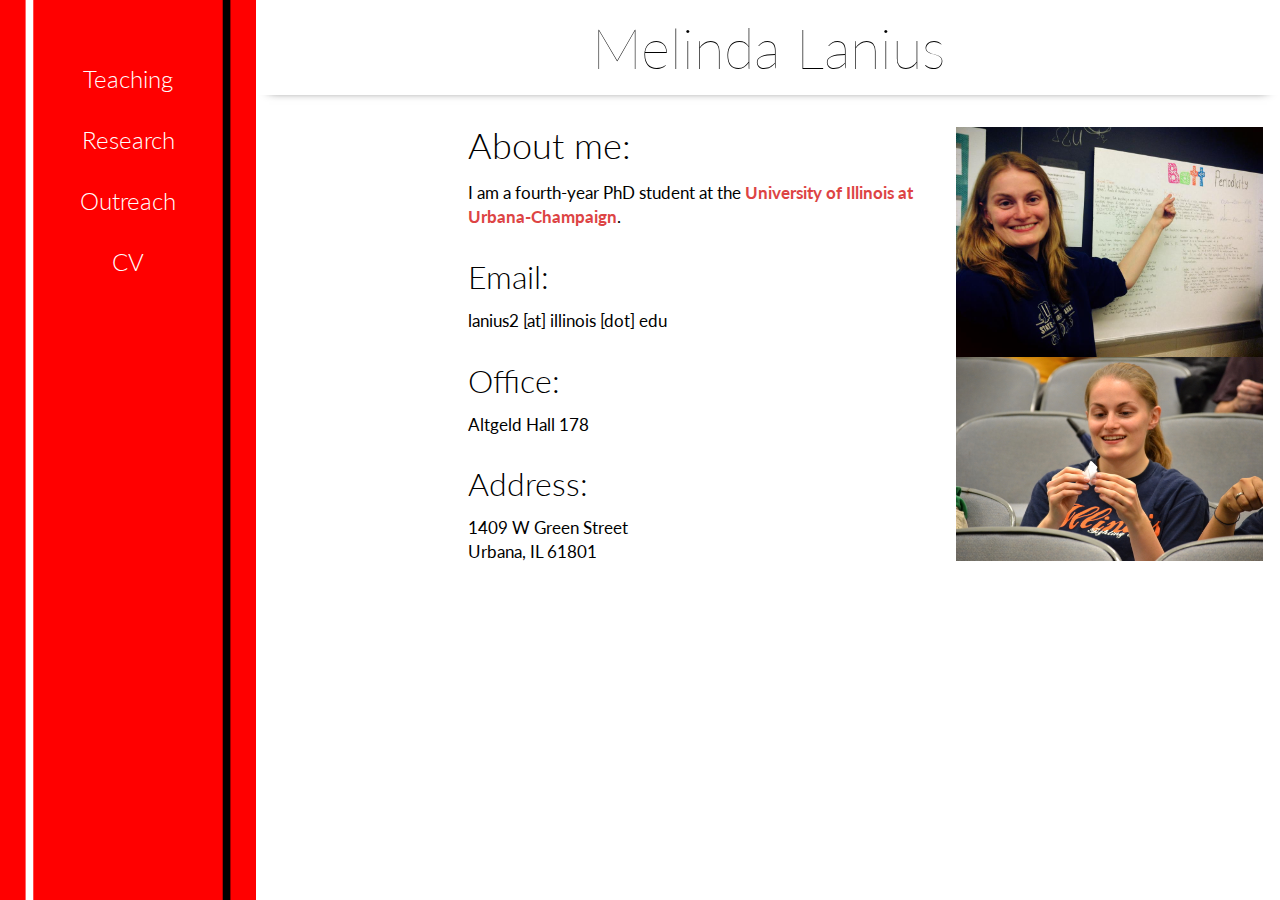
<file: Non-Responsive Site/index.html>
<!DOCTYPE html>
<html lang="en">
<head>
	<meta charset="utf-8"/>
	<meta name="viewport" content="width=device-width"/>
	<link id="stylesheet.css" type="text/css" href="melinda.css" rel="stylesheet">
	<link href='https://fonts.googleapis.com/css?family=Lato:400,400italic,700,300&subset=latin,latin-ext' rel='stylesheet' type='text/css'>
	<title>Melinda Lanius</title>
</head>
<body>
	<nav id="desktop-navigation">
		<ul class="navbar">
			<li><a href="teaching.html" class="nav-link">Teaching</a>
			<li><a href="research.html" class="nav-link">Research</a>
			<li><a href="outreach.html" class="nav-link">Outreach</a>
		         	<li><a href="CV.html" class="nav-link">CV</a>
		</ul>
		<svg xmlns="http://www.w3.org/2000/svg" id="zips">
			<rect id="leftzip" x="10%" y="0" height="100%" width="3%" />
			<rect id="rightzip" x="87%" y="0" height="100%" width="3%" />
		</svg>
	</nav>
	
	<main>
		<header id="header">
			<h1 id="title"><a rel="home" href="index.html">Melinda Lanius</a></h1>
		</header>
		<img class="photo" src="bott.jpg" alt=""> 
		<img class="photo" src="img2.jpg" alt="">

		<div class="column">
			<h2>About me:</h2> 
			<p>I am a fourth-year PhD student at the <a href="http://www.math.uiuc.edu/">University of Illinois 
at Urbana-Champaign</a>.</p>
			<h3>Email:</h3> 
			<p>lanius2 [at] illinois [dot] edu</p>
			<h3>Office:</h3> 
			<p>Altgeld Hall 178</p>
			<h3>Address:</h3>
			<p>1409 W Green Street<br>Urbana, IL 61801</p>
		</div>
	</main>
</body>
</html>
</file>
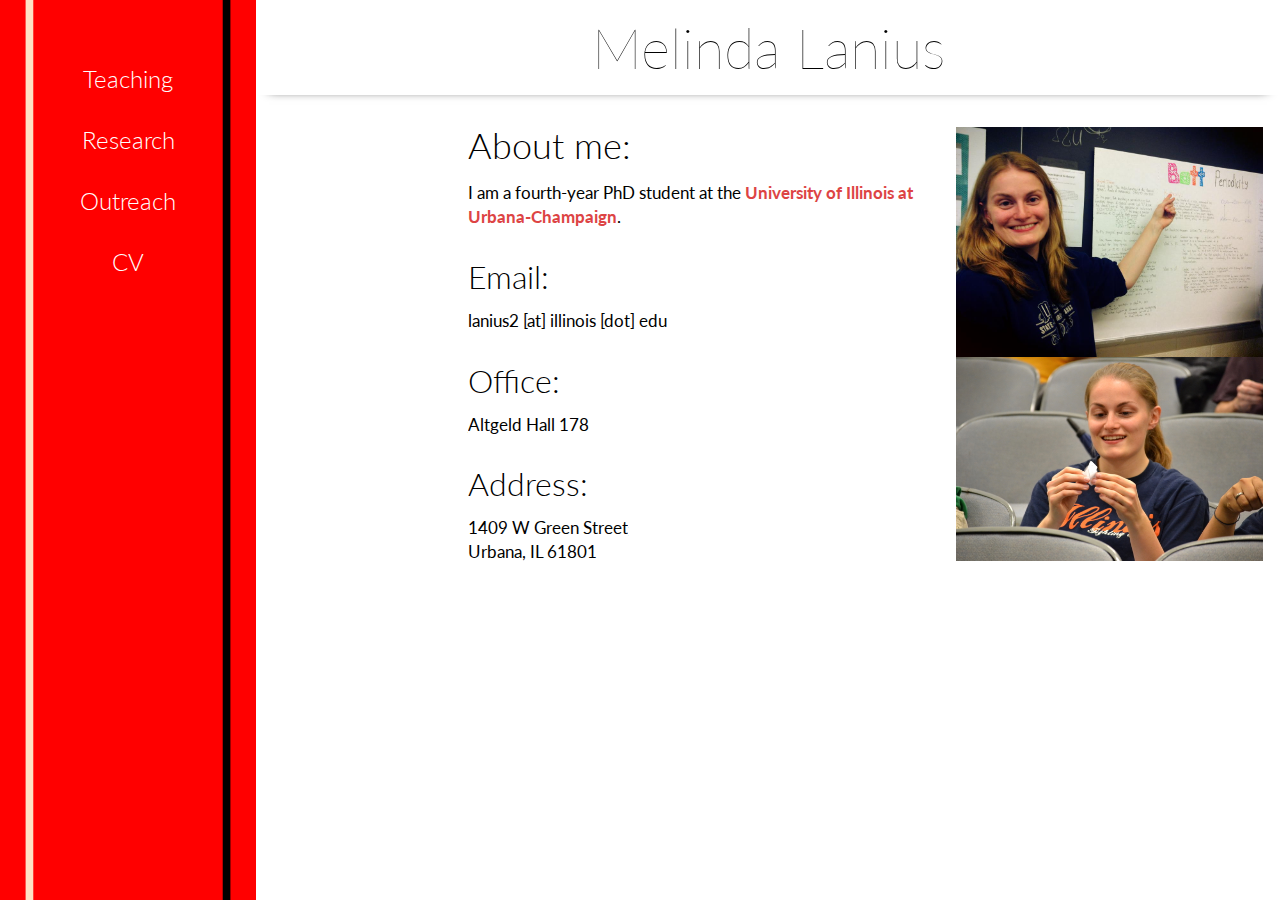
<file: Responsive Website/index.html>
<!DOCTYPE html>
<html lang="en">
<head>
	<meta charset="utf-8"/>
	<meta name="viewport" content="width=device-width, initial-scale=1"/>
	<link id="stylesheet.css" type="text/css" href="melinda.css" rel="stylesheet">
	<link href='https://fonts.googleapis.com/css?family=Lato:400,400italic,700,300&subset=latin,latin-ext' rel='stylesheet' type='text/css'>
	<title>Melinda Lanius</title>
</head>
<body>
	<nav id="desktop-navigation">
		<ul class="navbar">
			<li><a href="teaching.html" class="nav-link">Teaching</a>
			<li><a href="research.html" class="nav-link">Research</a>
			<li><a href="outreach.html" class="nav-link">Outreach</a>
		         	<li><a href="CV.html" class="nav-link">CV</a>
		</ul>
		<svg xmlns="http://www.w3.org/2000/svg" id="zips">
			<rect id="leftzip" x="10%" y="0" height="100%" width="3%" />
			<rect id="rightzip" x="87%" y="0" height="100%" width="3%" />
		</svg>
	</nav>
	
	<main>
		<header id="header">
			<h1 id="title"><a rel="home" href="index.html">Melinda Lanius</a></h1>
		</header>
		<nav id="mobile-navigation">
			<ul class="navbar">
				<li><a href="teaching.html" class="nav-link">Teaching</a>
				<li><a href="research.html" class="nav-link">Research</a>
				<li><a href="outreach.html" class="nav-link">Outreach</a>
		         		<li><a href="CV.html" class="nav-link">CV</a>
			</ul>
		</nav>

		<img class="photo" src="bott.jpg" alt=""> 
		<img class="photo" src="img2.jpg" alt="">

		<div class="column">
			<h2>About me:</h2> 
			<p>I am a fourth-year PhD student at the <a href="http://www.math.uiuc.edu/">University of Illinois 
at Urbana-Champaign</a>.</p>
			<h3>Email:</h3> 
			<p>lanius2 [at] illinois [dot] edu</p>
			<h3>Office:</h3> 
			<p>Altgeld Hall 178</p>
			<h3>Address:</h3>
			<p>1409 W Green Street<br>Urbana, IL 61801</p>
		</div>
	</main>
</body>
</html>
</file>
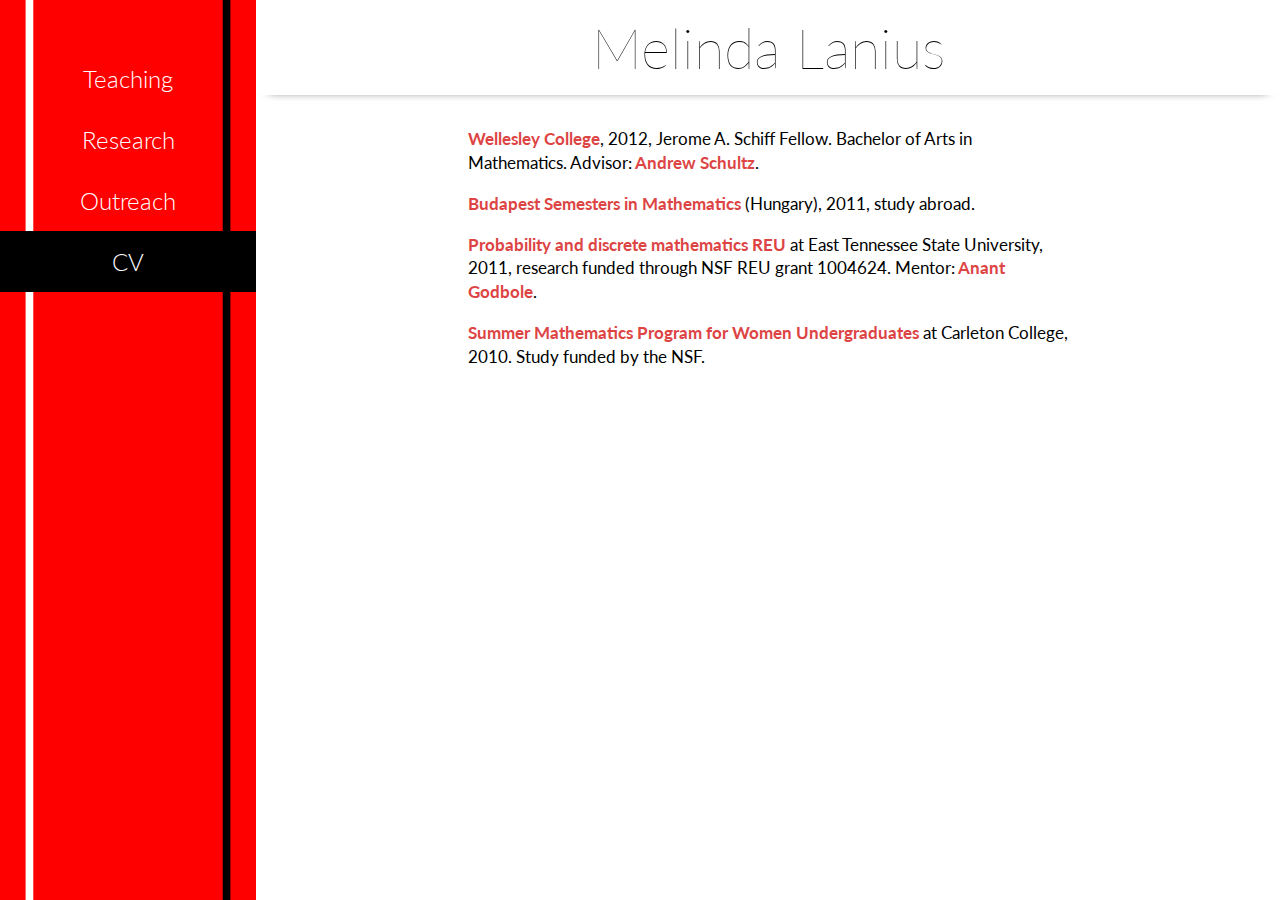
<file: Non-Responsive Site/CV.html>
<!DOCTYPE html>
<html lang="en">
<head>
	<meta charset="utf-8"/>
	<meta name="viewport" content="width=device-width"/>
	<link id="stylesheet.css" type="text/css" href="melinda.css" rel="stylesheet">
	<link href='https://fonts.googleapis.com/css?family=Lato:400,400italic,700,300&subset=latin,latin-ext' rel='stylesheet' type='text/css'>
	<title>Melinda Lanius</title>
</head>
<body>
	<nav id="desktop-navigation">
		<ul class="navbar">
			<li><a href="teaching.html" class="nav-link">Teaching</a>
			<li><a href="research.html" class="nav-link">Research</a>
			<li><a href="outreach.html" class="nav-link">Outreach</a>
		         	<li><a href="CV.html" class="current-page nav-link">CV</a>
		</ul>
		<svg xmlns="http://www.w3.org/2000/svg" id="zips">
			<rect id="leftzip" x="10%" y="0" height="100%" width="3%" />
			<rect id="rightzip" x="87%" y="0" height="100%" width="3%" />
		</svg>
	</nav>
	<main>
		<header id="header">
			<h1 id="title"><a rel="home" href="index.html">Melinda Lanius</a></h1>
		</header>
		<div class="column">
			<p><a href="http://www.wellesley.edu">Wellesley 
College</a>, 2012, Jerome A. Schiff Fellow. Bachelor of Arts in Mathematics. Advisor:<a href="http://palmer.wellesley.edu/~aschultz/"> Andrew Schultz</a>.
			</p>

			<p><a href="http://www.budapestsemesters.com">Budapest Semesters in Mathematics</a> (Hungary), 2011, study abroad.</p>

			<p><a href="http://www.etsu.edu/cas/math/activities/reu.aspx">Probability and discrete mathematics REU</a> at East Tennessee State University, 2011, research funded through NSF REU grant 1004624. Mentor:<a href="http://faculty.etsu.edu/godbolea/"> Anant Godbole</a>.
			</p>

			<p><a href="http://www.math.carleton.edu/smp/">Summer Mathematics Program for Women Undergraduates</a> at Carleton College, 2010. Study funded by the NSF.
			</p>
		</div>
	</main>
</body>
</html>
</file>
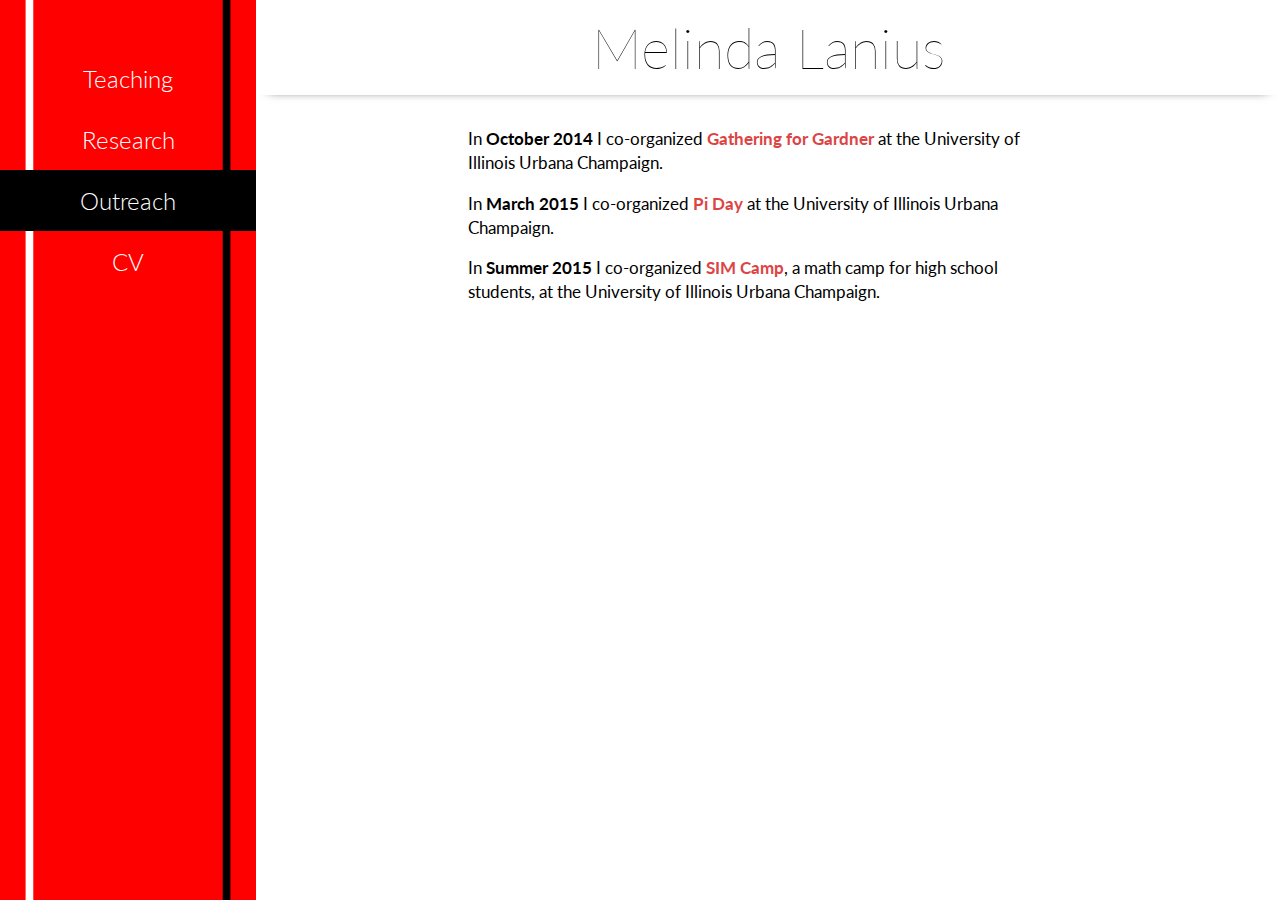
<file: Non-Responsive Site/outreach.html>
<!DOCTYPE html>
<html lang="en">
<head>
	<meta charset="utf-8"/>
	<meta name="viewport" content="width=device-width"/>
	<link id="stylesheet.css" type="text/css" href="melinda.css" rel="stylesheet">
	<link href='https://fonts.googleapis.com/css?family=Lato:400,400italic,700,300&subset=latin,latin-ext' rel='stylesheet' type='text/css'>
	<title>Melinda Lanius</title>
</head>
<body>
	<nav id="desktop-navigation">
		<ul class="navbar">
			<li><a href="teaching.html" class="nav-link">Teaching</a>
			<li><a href="research.html" class="nav-link">Research</a>
			<li><a href="outreach.html" class="current-page nav-link">Outreach</a>
		         	<li><a href="CV.html" class="nav-link">CV</a>
		</ul>
		<svg xmlns="http://www.w3.org/2000/svg" id="zips">
			<rect id="leftzip" x="10%" y="0" height="100%" width="3%" />
			<rect id="rightzip" x="87%" y="0" height="100%" width="3%" />
		</svg>
	</nav>
	
	<main>
		<header id="header">
			<h1 id="title"><a rel="home" href="index.html">Melinda Lanius</a></h1>
		</header>

		<div class="column">
			<p>In <b>October 2014</b> I co-organized<a href="http://www.math.uiuc.edu/~phierony/gardner100.html"> Gathering for Gardner</a> at the University of Illinois Urbana Champaign.</p> 
			<p> In <b>March 2015</b> I co-organized <a href="http://www.math.illinois.edu/pi-day/">Pi Day</a> at the University of Illinois Urbana Champaign.</p> 
			<p> In <b>Summer 2015</b> I co-organized <a href="http://math.illinois.edu/~emerrim2/SIM_Camp/index.html"> SIM Camp</a>, a math camp for high school students, at the University of Illinois Urbana Champaign. </p> 
		</div>
	</main>
</body>
</html>
</file>
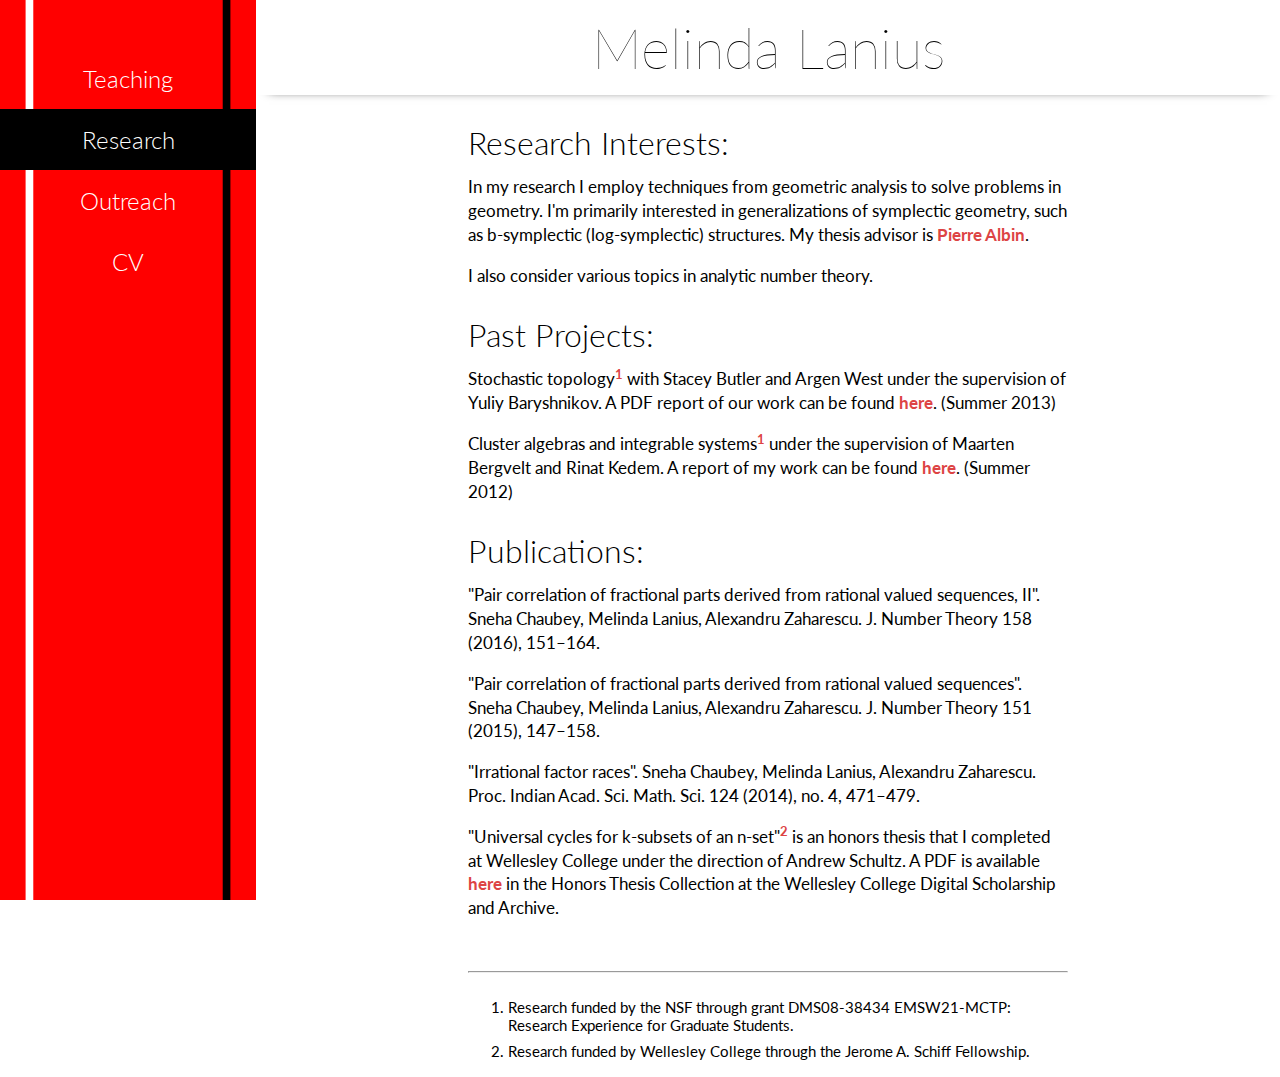
<file: Non-Responsive Site/research.html>
<!DOCTYPE html>
<html lang="en">
<head>
	<meta charset="utf-8"/>
	<meta name="viewport" content="width=device-width"/>
	<link id="stylesheet.css" type="text/css" href="melinda.css" rel="stylesheet">
	<link href='https://fonts.googleapis.com/css?family=Lato:400,400italic,700,300&subset=latin,latin-ext' rel='stylesheet' type='text/css'>
	<title>Melinda Lanius</title>
</head>
<body>
	<nav id="desktop-navigation">
		<ul class="navbar">
			<li><a href="teaching.html" class="nav-link">Teaching</a>
			<li><a href="research.html" class="current-page nav-link">Research</a>
			<li><a href="outreach.html" class="nav-link">Outreach</a>
		         	<li><a href="CV.html" class="nav-link">CV</a>
		</ul>
		<svg xmlns="http://www.w3.org/2000/svg" id="zips">
			<rect id="leftzip" x="10%" y="0" height="100%" width="3%" />
			<rect id="rightzip" x="87%" y="0" height="100%" width="3%" />
		</svg>
	</nav>
	
	<main>
		<header id="header">
			<h1 id="title"><a rel="home" href="index.html">Melinda Lanius</a></h1>
		</header>

		<div class="column">
			<h3>Research Interests:</h3> 
			<p>In my research I employ techniques from geometric analysis to solve problems in geometry. I'm primarily interested in generalizations of symplectic geometry, such as b-symplectic (log-symplectic) structures. My thesis advisor is <a href="http://www.math.illinois.edu/~palbin/">Pierre Albin</a>.</p>
			<p>I also consider various topics in analytic number theory.</p>  

			<h3>Past Projects:</h3> 
			<p>Stochastic topology<sup><a href="#fn1" id="ref1">1</a></sup> with Stacey Butler and Argen West under the supervision of Yuliy Baryshnikov. A PDF report of our work can be found <a href="http://www.math.illinois.edu/REGS/reports13/Butler-Lanius-West.pdf">here</a>. (Summer 2013)</p>

			<p>Cluster algebras and integrable systems<sup><a href="#fn1">1</a></sup>  under the supervision of Maarten Bergvelt and Rinat Kedem. A report of my work can be found <a href="http://www.math.illinois.edu/REGS/reports12/Lanius.pdf"> here</a>. (Summer 2012)</p>
  
			<h3>Publications:</h3>
			<p> "Pair correlation of fractional parts derived from rational valued sequences, II". Sneha Chaubey, Melinda Lanius, Alexandru Zaharescu. J. Number Theory 158 (2016), 151–164.</p> 
			<p>"Pair correlation of fractional parts derived from rational valued sequences". Sneha Chaubey, Melinda Lanius, Alexandru Zaharescu. J. Number Theory 151 (2015), 147–158.</p>
			<p>"Irrational factor races". Sneha Chaubey, Melinda Lanius, Alexandru Zaharescu.  Proc. Indian Acad. Sci. Math. Sci. 124 (2014), no. 4, 471–479.</p>
			<p>"Universal cycles for k-subsets of an n-set"<sup><a href="#fn2">2</a></sup> is an  honors thesis that I completed at Wellesley College under the direction of Andrew Schultz. A PDF is available <a href="http://repository.wellesley.edu/thesiscollection/14/">here</a> in the Honors Thesis Collection at the Wellesley College Digital Scholarship and Archive.</p>
			<hr>
			<ol class="footnotes">
				<li id="fn1">Research funded by the NSF through grant DMS08-38434 EMSW21-MCTP: Research Experience for Graduate Students.
				<li id="fn2">Research funded by Wellesley College through the Jerome A. Schiff Fellowship.
			</ol>
		</div>
	</main>
</body>
</html>
</file>
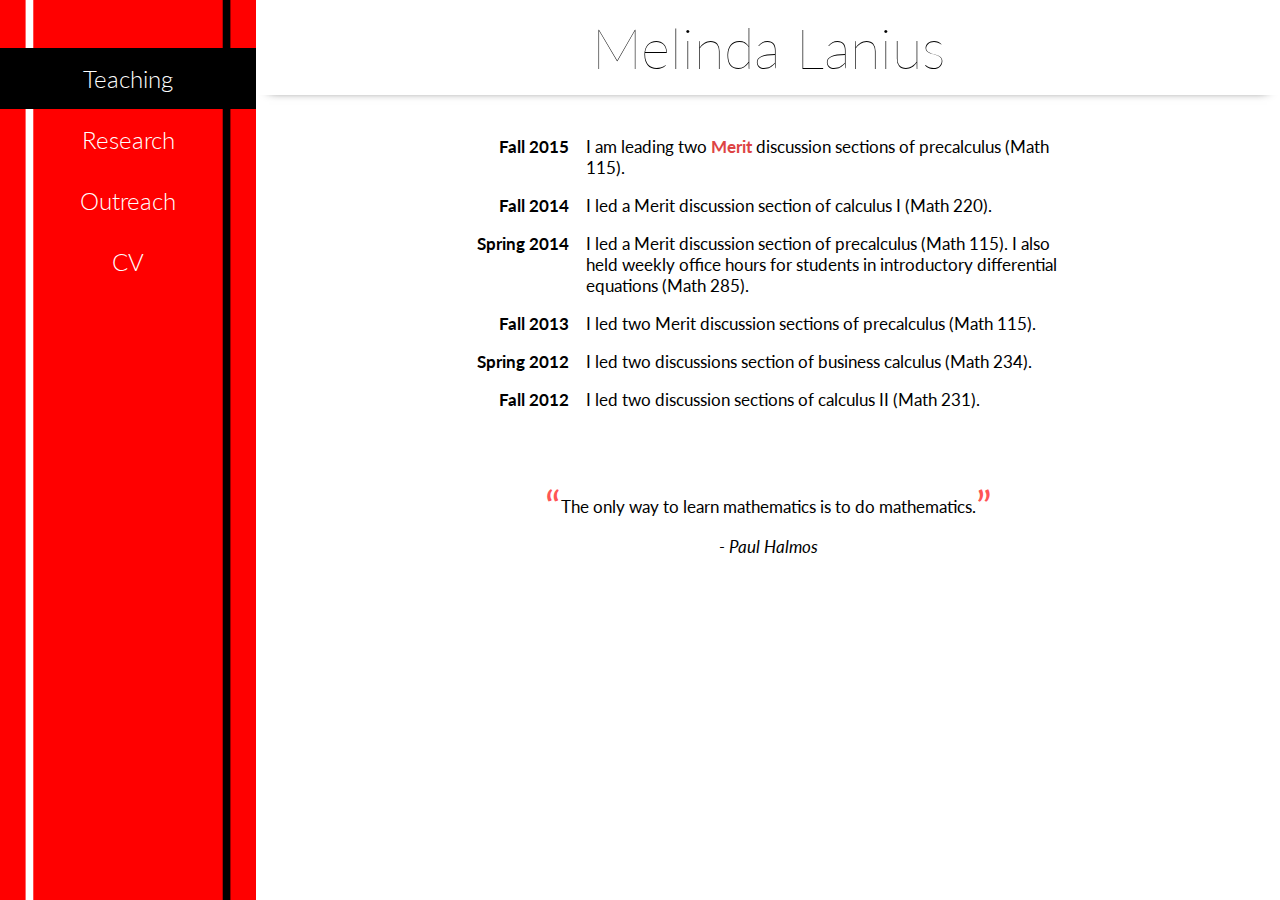
<file: Non-Responsive Site/teaching.html>
<!DOCTYPE html>
<html lang="en">
<head>
	<meta charset="utf-8"/>
	<meta name="viewport" content="width=device-width"/>
	<link id="stylesheet.css" type="text/css" href="melinda.css" rel="stylesheet">
	<link href='https://fonts.googleapis.com/css?family=Lato:400,400italic,700,300&subset=latin,latin-ext' rel='stylesheet' type='text/css'>
	<title>Melinda Lanius</title>
</head>
<body>
	<nav id="desktop-navigation">
		<ul class="navbar">
			<li><a href="teaching.html" class="current-page nav-link">Teaching</a>
			<li><a href="research.html" class="nav-link">Research</a>
			<li><a href="outreach.html" class="nav-link">Outreach</a>
		         	<li><a href="CV.html" class="nav-link">CV</a>
		</ul>
		<svg xmlns="http://www.w3.org/2000/svg" id="zips">
			<rect id="leftzip" x="10%" y="0" height="100%" width="3%" />
			<rect id="rightzip" x="87%" y="0" height="100%" width="3%" />
		</svg>
	</nav>
	<main>
		<header id="header">
			<h1 id="title"><a rel="home" href="index.html">Melinda Lanius</a></h1>
		</header>

		<div class="column">
			<table class="semesters">
				<tr>
				<td>Fall 2015
				<td>I am leading two<a href="http://merit.illinois.edu/index.html"> Merit</a> discussion sections of precalculus (Math 115).
				<tr>
				<td>Fall 2014
				<td>I led a Merit discussion section of calculus I (Math 220).

				<tr>
				<td>Spring 2014
				<td>I led a Merit discussion section of precalculus (Math 115). I also held weekly office hours for students in introductory differential equations (Math 285).

				<tr>
				<td>Fall 2013
				<td>I led two Merit discussion sections of precalculus (Math 115).

				<tr>
				<td>Spring 2012
				<td>I led two discussions section of  business calculus (Math 234).

				<tr>
				<td>Fall 2012
				<td>I led two discussion sections of calculus II (Math 231).
			</table>
				
			<blockquote>
				<p>The only way to learn mathematics is to do mathematics.</p>
				<cite>- Paul Halmos</cite>
			</blockquote>
		</div>
	</main>
</body>
</html>
</file>
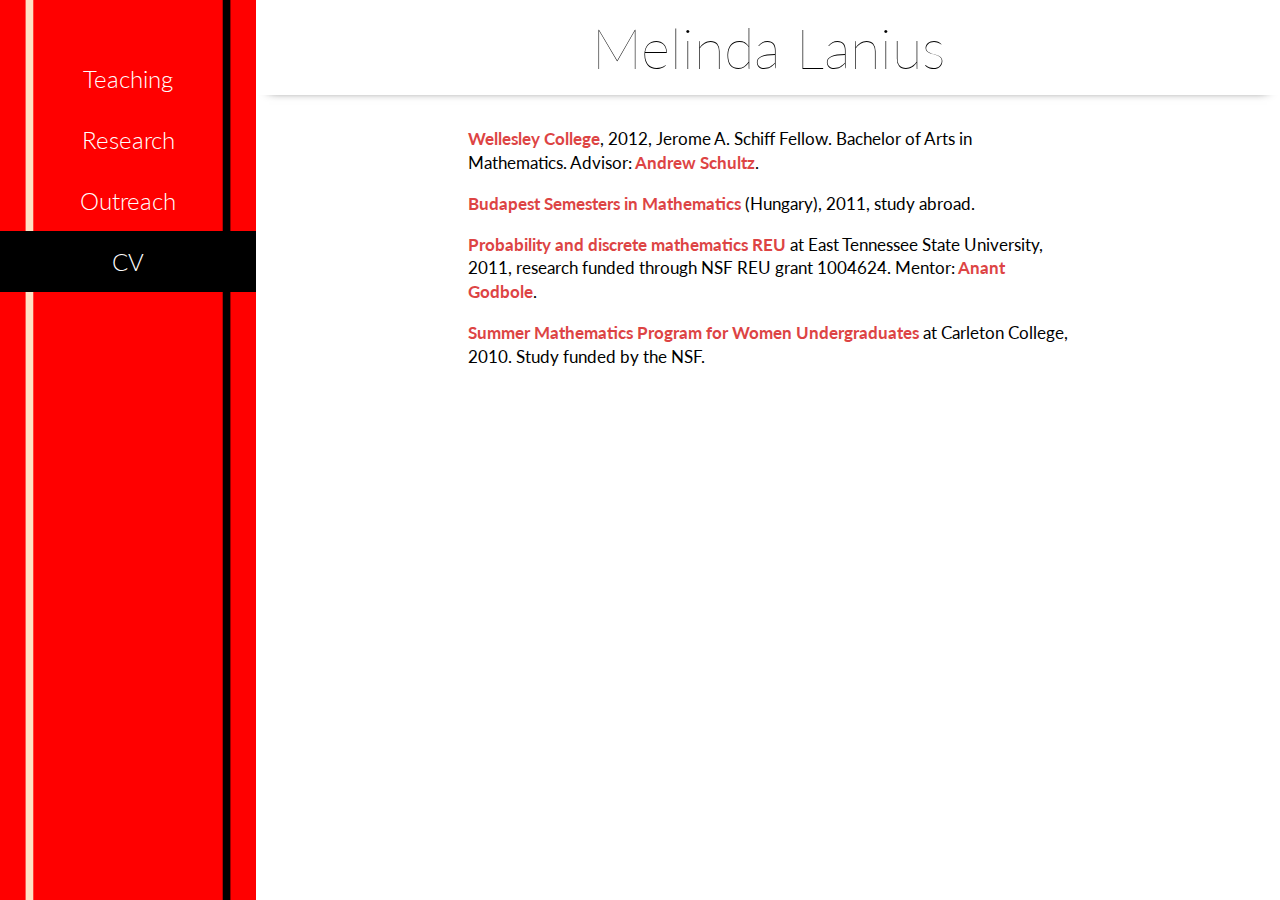
<file: Responsive Website/CV.html>
<!DOCTYPE html>
<html lang="en">
<head>
	<meta charset="utf-8"/>
	<meta name="viewport" content="width=device-width, initial-scale=1"/>
	<link id="stylesheet.css" type="text/css" href="melinda.css" rel="stylesheet">
	<link href='https://fonts.googleapis.com/css?family=Lato:400,400italic,700,300&subset=latin,latin-ext' rel='stylesheet' type='text/css'>
	<title>Melinda Lanius</title>
</head>
<body>
	<nav id="desktop-navigation">
		<ul class="navbar">
			<li><a href="teaching.html" class="nav-link">Teaching</a>
			<li><a href="research.html" class="nav-link">Research</a>
			<li><a href="outreach.html" class="nav-link">Outreach</a>
		         	<li><a href="CV.html" class="current-page nav-link">CV</a>
		</ul>
		<svg xmlns="http://www.w3.org/2000/svg" id="zips">
			<rect id="leftzip" x="10%" y="0" height="100%" width="3%" />
			<rect id="rightzip" x="87%" y="0" height="100%" width="3%" />
		</svg>
	</nav>

	<main>
		<header id="header">
			<h1 id="title"><a rel="home" href="index.html">Melinda Lanius</a></h1>
		</header>
		<nav id="mobile-navigation">
			<ul class="navbar">
				<li><a href="teaching.html" class="nav-link">Teaching</a>
				<li><a href="research.html" class="nav-link">Research</a>
				<li><a href="outreach.html" class="nav-link">Outreach</a>
		         		<li><a href="CV.html" class="current-page nav-link">CV</a>
			</ul>
		</nav>

		<div class="column">
			<p><a href="http://www.wellesley.edu">Wellesley 
College</a>, 2012, Jerome A. Schiff Fellow. Bachelor of Arts in Mathematics. Advisor:<a href="http://palmer.wellesley.edu/~aschultz/"> Andrew Schultz</a>.
			</p>

			<p><a href="http://www.budapestsemesters.com">Budapest Semesters in Mathematics</a> (Hungary), 2011, study abroad.</p>

			<p><a href="http://www.etsu.edu/cas/math/activities/reu.aspx">Probability and discrete mathematics REU</a> at East Tennessee State University, 2011, research funded through NSF REU grant 1004624. Mentor:<a href="http://faculty.etsu.edu/godbolea/"> Anant Godbole</a>.
			</p>

			<p><a href="http://www.math.carleton.edu/smp/">Summer Mathematics Program for Women Undergraduates</a> at Carleton College, 2010. Study funded by the NSF.
			</p>
		</div>
	</main>
</body>
</html>
</file>
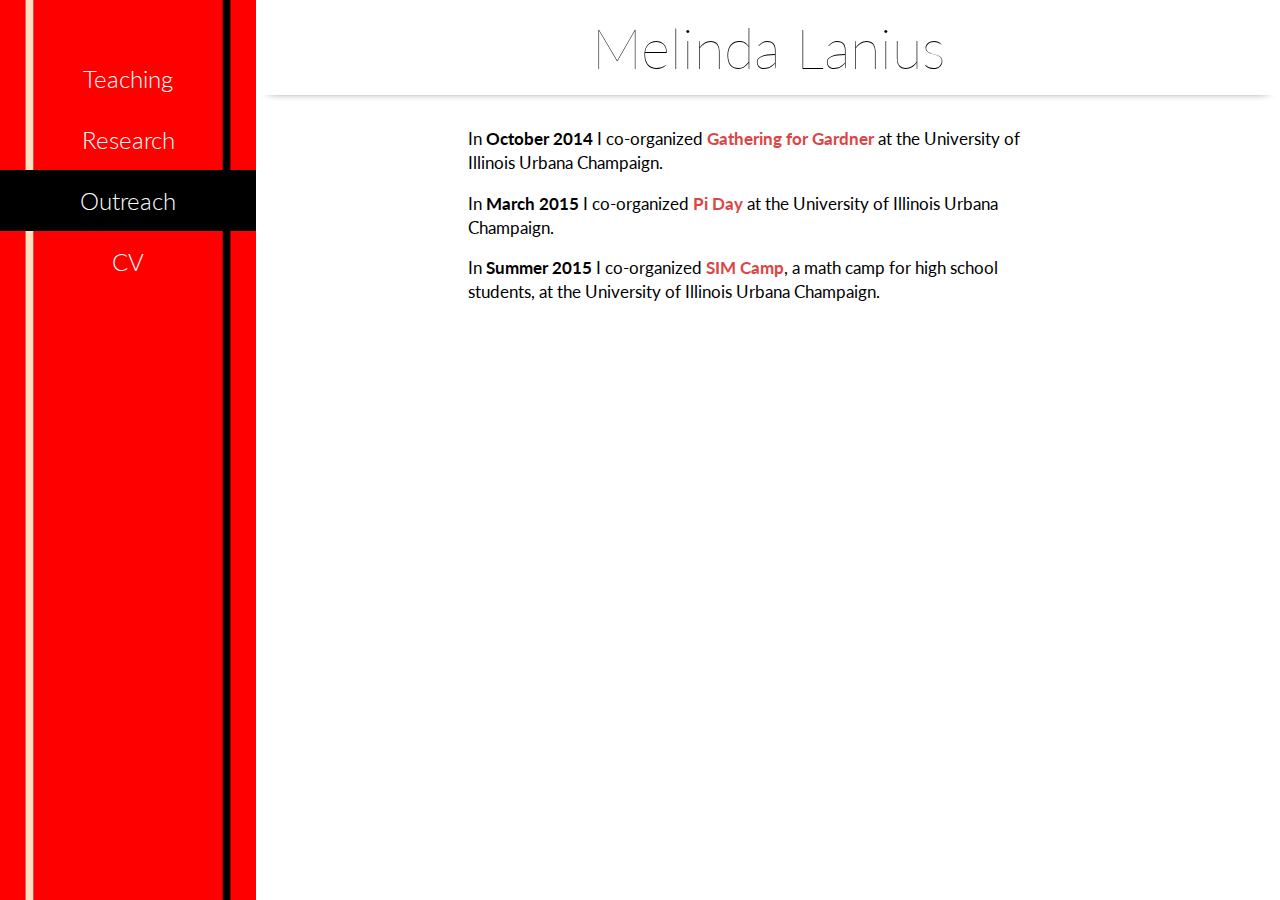
<file: Responsive Website/outreach.html>
<!DOCTYPE html>
<html lang="en">
<head>
	<meta charset="utf-8"/>
	<meta name="viewport" content="width=device-width, initial-scale=1"/>
	<link id="stylesheet.css" type="text/css" href="melinda.css" rel="stylesheet">
	<link href='https://fonts.googleapis.com/css?family=Lato:400,400italic,700,300&subset=latin,latin-ext' rel='stylesheet' type='text/css'>
	<title>Melinda Lanius</title>
</head>
<body>
	<nav id="desktop-navigation">
		<ul class="navbar">
			<li><a href="teaching.html" class="nav-link">Teaching</a>
			<li><a href="research.html" class="nav-link">Research</a>
			<li><a href="outreach.html" class="current-page nav-link">Outreach</a>
		         	<li><a href="CV.html" class="nav-link">CV</a>
		</ul>
		<svg xmlns="http://www.w3.org/2000/svg" id="zips">
			<rect id="leftzip" x="10%" y="0" height="100%" width="3%" />
			<rect id="rightzip" x="87%" y="0" height="100%" width="3%" />
		</svg>
	</nav>

	<main>
		<header id="header">
			<h1 id="title"><a rel="home" href="index.html">Melinda Lanius</a></h1>
		</header>
		<nav id="mobile-navigation">
			<ul class="navbar">
				<li><a href="teaching.html" class="nav-link">Teaching</a>
				<li><a href="research.html" class="nav-link">Research</a>
				<li><a href="outreach.html" class="current-page nav-link">Outreach</a>
		         		<li><a href="CV.html" class="nav-link">CV</a>
			</ul>
		</nav>

		<div class="column">
			<p>In <b>October 2014</b> I co-organized<a href="http://www.math.uiuc.edu/~phierony/gardner100.html"> Gathering for Gardner</a> at the University of Illinois Urbana Champaign.</p> 
			<p> In <b>March 2015</b> I co-organized <a href="http://www.math.illinois.edu/pi-day/">Pi Day</a> at the University of Illinois Urbana Champaign.</p> 
			<p> In <b>Summer 2015</b> I co-organized <a href="http://math.illinois.edu/~emerrim2/SIM_Camp/index.html"> SIM Camp</a>, a math camp for high school students, at the University of Illinois Urbana Champaign. </p> 
		</div>
	</main>
</body>
</html>
</file>
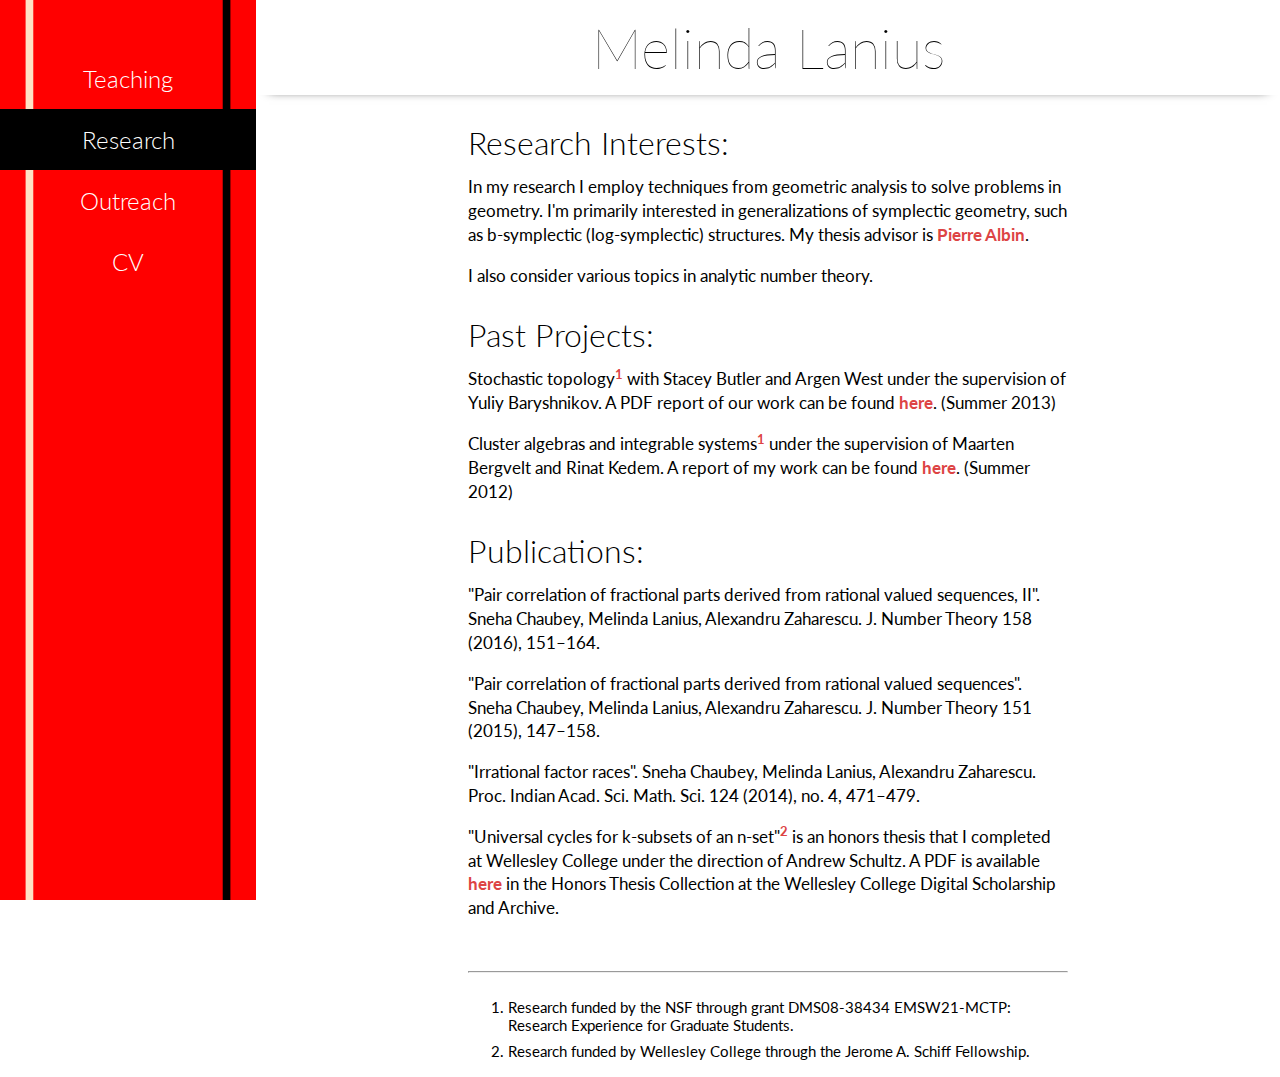
<file: Responsive Website/research.html>
<!DOCTYPE html>
<html lang="en">
<head>
	<meta charset="utf-8"/>
	<meta name="viewport" content="width=device-width, initial-scale=1"/>
	<link id="stylesheet.css" type="text/css" href="melinda.css" rel="stylesheet">
	<link href='https://fonts.googleapis.com/css?family=Lato:400,400italic,700,300&subset=latin,latin-ext' rel='stylesheet' type='text/css'>
	<title>Melinda Lanius</title>
</head>
<body>
	<nav id="desktop-navigation">
		<ul class="navbar">
			<li><a href="teaching.html" class="nav-link">Teaching</a>
			<li><a href="research.html" class="current-page nav-link">Research</a>
			<li><a href="outreach.html" class="nav-link">Outreach</a>
		         	<li><a href="CV.html" class="nav-link">CV</a>
		</ul>
		<svg xmlns="http://www.w3.org/2000/svg" id="zips">
			<rect id="leftzip" x="10%" y="0" height="100%" width="3%" />
			<rect id="rightzip" x="87%" y="0" height="100%" width="3%" />
		</svg>
	</nav>
	
	<main>
		<header id="header">
			<h1 id="title"><a rel="home" href="index.html">Melinda Lanius</a></h1>
		</header>
		<nav id="mobile-navigation">
			<ul class="navbar">
				<li><a href="teaching.html" class="nav-link">Teaching</a>
				<li><a href="research.html" class="current-page nav-link">Research</a>
				<li><a href="outreach.html" class="nav-link">Outreach</a>
			         	<li><a href="CV.html" class="nav-link">CV</a>
			</ul>
		</nav>

		<div class="column">
			<h3>Research Interests:</h3> 
			<p>In my research I employ techniques from geometric analysis to solve problems in geometry. I'm primarily interested in generalizations of symplectic geometry, such as b-symplectic (log-symplectic) structures. My thesis advisor is <a href="http://www.math.illinois.edu/~palbin/">Pierre Albin</a>.</p>
			<p>I also consider various topics in analytic number theory.</p>  

			<h3>Past Projects:</h3> 
			<p>Stochastic topology<sup><a href="#fn1" id="ref1">1</a></sup> with Stacey Butler and Argen West under the supervision of Yuliy Baryshnikov. A PDF report of our work can be found <a href="http://www.math.illinois.edu/REGS/reports13/Butler-Lanius-West.pdf">here</a>. (Summer 2013)</p>

			<p>Cluster algebras and integrable systems<sup><a href="#fn1">1</a></sup>  under the supervision of Maarten Bergvelt and Rinat Kedem. A report of my work can be found <a href="http://www.math.illinois.edu/REGS/reports12/Lanius.pdf"> here</a>. (Summer 2012)</p>
  
			<h3>Publications:</h3>
			<p> "Pair correlation of fractional parts derived from rational valued sequences, II". Sneha Chaubey, Melinda Lanius, Alexandru Zaharescu. J. Number Theory 158 (2016), 151–164.</p> 
			<p>"Pair correlation of fractional parts derived from rational valued sequences". Sneha Chaubey, Melinda Lanius, Alexandru Zaharescu. J. Number Theory 151 (2015), 147–158.</p>
			<p>"Irrational factor races". Sneha Chaubey, Melinda Lanius, Alexandru Zaharescu.  Proc. Indian Acad. Sci. Math. Sci. 124 (2014), no. 4, 471–479.</p>
			<p>"Universal cycles for k-subsets of an n-set"<sup><a href="#fn2">2</a></sup> is an  honors thesis that I completed at Wellesley College under the direction of Andrew Schultz. A PDF is available <a href="http://repository.wellesley.edu/thesiscollection/14/">here</a> in the Honors Thesis Collection at the Wellesley College Digital Scholarship and Archive.</p>
			<hr>
			<ol class="footnotes">
				<li id="fn1">Research funded by the NSF through grant DMS08-38434 EMSW21-MCTP: Research Experience for Graduate Students.
				<li id="fn2">Research funded by Wellesley College through the Jerome A. Schiff Fellowship.
			</ol>
		</div>
	</main>
</body>
</html>
</file>
<file: Non-Responsive Site/melinda.css>
/*
Table of Contents:

	1. Reset

	2. HTML Elements

	3. IDs, Classes and Selectors

	4. Color Scheme

	5. Pseudo-Elements and Pseudo-Classes

	6. Animations

	7. Media Queries
*/


/* 1. Reset - a consistent baseline for many different browsers. */

html {
	font-family: sans-serif;
	-ms-text-size-adjust: 100%;
	-webkit-text-size-adjust: 100%;
}

body {
	margin: 0;
}

a {
	color: inherit;
	text-decoration: none;
}

a:active,
a:hover {
	outline: 0;
}

small {
	font-size: 70%;
}

sub,
sup {
	font-size: 75%;
	line-height: 0;
	position: relative;
	vertical-align: baseline;
}

sup {
	top: -0.5em;
}

sub {
	bottom: -0.25em;
}

img {
	border: 0;
	margin: 0 1em;
}

code,
kbd,
pre,
samp {
	font-family: monospace, monospace; /* Not a typo */
	font-size: 1em;
}


table {
	border-collapse: collapse;
	border-spacing: 0;
}

td,
th {
	padding: 0;
}

progress {
	vertical-align: baseline;
}

audio:not([controls]) {
	display: none;
}

button,
input[type="reset"],
input[type="submit"] {
	-webkit-appearance: button;
	cursor: pointer;
}

button[disabled],
input[disabled] {
	cursor: default;
}

fieldset {
	padding: 0.5em;
	margin: 0;
	border: 1px solid #ccc;
}

abbr[title] {
  border-bottom: 1px dotted;
}

b,
strong {
	font-weight: bolder;
}

button,
input,
optgroup,
select,
textarea {
	color: inherit;
	font: inherit;
	margin: 0;
}

input[type="search"] {
	-webkit-appearance: textfield;
	box-sizing: content-box;
}

input[type="search"]::-webkit-search-cancel-button,
input[type="search"]::-webkit-search-decoration {
	-webkit-appearance: none;
}

hr {
	box-sizing: content-box;
	height: 0;
}

button,
select {
	text-transform: none;
}

button::-moz-focus-inner,
input::-moz-focus-inner {
	border: 0;
	padding: 0;
}

main,
details,
summary {
	display: block;
}

template {
	display: none;
}

button {
	overflow: visible;
}

textarea {
	overflow: auto;
}

/* 2. HTML Elements */

body {
	min-height: 100vh;
	font-family: "Lato", "Helvetica Neue", Helvetica, sans-serif;
	font-feature-settings: "kern", "liga";
	-webkit-font-feature-settings: "kern", "liga";
	font-variant-ligatures: common-ligatures;
	font-kerning: normal;
}

main {
	margin: 0 0 0 20vw;
	font-size: 17px;
}

header {
	margin-bottom: 2rem;
	box-shadow: 0 8px 10px -13px;
	text-align: center;
}

h1 {
	margin: 0;
	font: 100 56px/0.7 "Lato", "Helvetica Neue", Helvetica, sans-serif;
	text-align: center;
}

h2 {
	margin: 0.5em 0;
	font-weight: 300;
	font-size: 36px;
	line-height: 1;
}

h3 {
	margin: 1em 0 0.5em;
	font-weight: 300;
	font-size: 32px;
	line-height: 1;
}

p {
	margin: 0.5em 0 1em;
	line-height: 1.4;
}

hr {
	margin: 3em 0 1.5em;
}

blockquote {
	padding: 0.5em;
	margin-top: 3em;
	text-align: center;
}

cite {
}

/* 3. IDs, Classes, and Selectors */

#title {
	padding: 0.5em;
}

#title > a {
	font-weight: 100;
}

#desktop-navigation {
	position: fixed;
	height: 100vh;
	width: 20vw;
	min-width: 160px;
	text-align: center;
}

svg.zips {
	height: 100%;
	width: 100%;
}

.navbar {
	list-style: none;
	padding: 0;
	margin: 3em 0;
	position: relative;
	z-index: 100;
}

.nav-link {
	display: block;
	padding: 1rem 0;
	font: 300 1.5em	"Lato";
	-webkit-font-smoothing: subpixel-antialiased;
	//fixes a bug in safari on OS X that prevents proper antialiasing from being used.
}

svg {
	position: absolute;
	top: 0;
	left: 0;
	height: 100%;
	width: 100%;
}

.photo {
	float: right;
	clear: both;
	max-width: 30%;
}

.column {
	max-width: 600px;
	width: 80%;
	margin: auto; /* centers the column */
}

.semesters {
	list-style: none;
	margin: 0;
	padding: 0;
}

td {
	padding: 0.5em;
}

.semesters td:first-child {
	vertical-align: top;
	white-space: nowrap;
	text-align: right;
	font-weight: bolder;
}

.semesters > li > b {
	font-size: 1em;
}

.footnotes > li {
	margin: 0.5em 0;
	font-size: 0.9em;
}

#footer {
	margin: 0;
	padding: 8px 0;
	text-align: center;
}

/* 4. Color Scheme */

a {
	color: #d44;
	font-weight: bold;
}

#desktop-navigation {
	background-color: #f00;
}

#leftzip {
	fill: #fff;
}

#rightzip {
	fill: #000;
}

.nav-link {
	color: #fff;
}

.current-page {
	background-color: #000;
}

#title {
	background-color: #fff;
}

#title > a {
	color: #000;
}

blockquote > p::before,
blockquote > p::after {
	color: #f55;
}

/* 5. Pseudo-Elements and Pseudo-Classes */

a:hover,
a:focus {
	color: #f00;
}

.nav-link:hover,
.nav-link:focus {
	color: #000;
	background-color: #ffe1c4;
}

blockquote > p::before {
	font-size: 2.5em;
	line-height: 0.5em;
	content: "“";
	position: relative;
	top: 0.2em;
}

blockquote > p::after {
	font-size: 2.5em;
	line-height: 0.5em;
	content: "”";
	position: relative;
	top: 0.2em;
}

.footnotes > li:target {
	background-color: rgba(255,0,0,0.3);
}

::selection {
background: #ff6456;
color: #000;
}

::-moz-selection {
background: #ff6456;
color: #000;
}

/* 6. Animations and Transitions */

/* 7. Media Queries */

@media (max-width: 800px) {

	main {
		margin: 0;
	}

	h1 {
		font-size: 46px;
	}

	h2 {
		font-size: 30px;
	}

	.photo {
		display: none;
	}
}

@media (max-width: 640px) {
	h1{
		font-size: 38px;
	}
}
</file>
<file: Responsive Website/melinda.css>
/*
Table of Contents:

	1. Reset

	2. HTML Elements

	3. IDs, Classes and Selectors

	4. Color Scheme

	5. Pseudo-Elements and Pseudo-Classes

	6. Animations

	7. Media Queries
*/


/* 1. Reset - a consistent baseline for many different browsers. */

html {
	font-family: sans-serif;
	-ms-text-size-adjust: 100%;
	-webkit-text-size-adjust: 100%;
}

body {
	margin: 0;
}

a {
	color: inherit;
	text-decoration: none;
}

a:active,
a:hover {
	outline: 0;
}

small {
	font-size: 70%;
}

sub,
sup {
	font-size: 75%;
	line-height: 0;
	position: relative;
	vertical-align: baseline;
}

sup {
	top: -0.5em;
}

sub {
	bottom: -0.25em;
}

img {
	border: 0;
	margin: 0 1em;
}

code,
kbd,
pre,
samp {
	font-family: monospace, monospace; /* Not a typo */
	font-size: 1em;
}

table {
	border-collapse: collapse;
	border-spacing: 0;
}

td,
th {
	padding: 0;
}

progress {
	vertical-align: baseline;
}

audio:not([controls]) {
	display: none;
}

button,
input[type="reset"],
input[type="submit"] {
	-webkit-appearance: button;
	cursor: pointer;
}

button[disabled],
input[disabled] {
	cursor: default;
}

fieldset {
	padding: 0.5em;
	margin: 0;
	border: 1px solid #ccc;
}

abbr[title] {
  border-bottom: 1px dotted;
}

b,
strong {
	font-weight: bolder;
}

button,
input,
optgroup,
select,
textarea {
	color: inherit;
	font: inherit;
	margin: 0;
}

input[type="search"] {
	-webkit-appearance: textfield;
	box-sizing: content-box;
}

input[type="search"]::-webkit-search-cancel-button,
input[type="search"]::-webkit-search-decoration {
	-webkit-appearance: none;
}

hr {
	box-sizing: content-box;
	height: 0;
}

button,
select {
	text-transform: none;
}

button::-moz-focus-inner,
input::-moz-focus-inner {
	border: 0;
	padding: 0;
}

main,
details,
summary {
	display: block;
}

template {
	display: none;
}

button {
	overflow: visible;
}

textarea {
	overflow: auto;
}

/* 2. HTML Elements */

body {
	min-height: 100vh;
	font-family: "Lato", "Helvetica Neue", Helvetica, sans-serif;
	font-feature-settings: "kern", "liga";
	-webkit-font-feature-settings: "kern", "liga";
	font-variant-ligatures: common-ligatures;
	font-kerning: normal;
}

main {
	margin: 0 0 0 20vw;
	font-size: 17px;
}

header {
	margin-bottom: 2rem;
	box-shadow: 0 8px 10px -13px;
	text-align: center;
}

h1 {
	margin: 0;
	font: 100 56px/0.7 "Lato", "Helvetica Neue", Helvetica, sans-serif;
	text-align: center;
}

h2 {
	margin: 0.5em 0;
	font-weight: 300;
	font-size: 36px;
	line-height: 1;
}

h3 {
	margin: 1em 0 0.5em;
	font-weight: 300;
	font-size: 32px;
	line-height: 1;
}

p {
	margin: 0.5em 0 1em;
	line-height: 1.4;
}

hr {
	margin: 3em 0 1.5em;
}

blockquote {
	padding: 0.5em;
	margin-top: 3em;
	text-align: center;
}

cite {
}

/* 3. IDs, Classes, and Selectors */

#title {
	padding: 0.5em;
}

#title > a {
	font-weight: 100;
}

#desktop-navigation {
	position: fixed;
	height: 100vh;
	width: 20vw;
	min-width: 160px;
	text-align: center;
}

#mobile-navigation {
	display: none;
	text-align: center;
}

svg.zips {
	height: 100%;
	width: 100%;
}

.navbar {
	list-style: none;
	padding: 0;
	margin: 3em 0;
	position: relative;
	z-index: 100;
}

.nav-link {
	display: block;
	padding: 1rem 0;
	font: 300 1.5em	"Lato";
	-webkit-font-smoothing: subpixel-antialiased;
	//fixes a bug in safari on OS X that prevents proper antialiasing from being used.
}

svg {
	position: absolute;
	top: 0;
	left: 0;
	height: 100%;
	width: 100%;
}

.photo {
	float: right;
	clear: both;
	max-width: 30%;
}

.column {
	max-width: 600px;
	width: 80%;
	margin: auto; /* centers the column */
}

.semesters {
	list-style: none;
	margin: 0;
	padding: 0;
}

td {
	padding: 0.5em;
}

.semesters td:first-child {
	vertical-align: top;
	white-space: nowrap;
	text-align: right;
	font-weight: bolder;
}

.semesters > li > b {
	font-size: 1em;
}

.footnotes > li {
	margin: 0.5em 0;
	font-size: 0.9em;
}

#footer {
	margin: 0;
	padding: 8px 0;
	text-align: center;
}

/* 4. Color Scheme */

a {
	color: #d44;
	font-weight: bold;
}

#desktop-navigation,
#mobile-navigation {
	background-color: #f00;
}

#leftzip {
	fill: #ffe1c4;
}

#rightzip {
	fill: #000;
}

.nav-link {
	color: #fff;
}

.current-page {
	background-color: #000;
}

#title {
	background-color: #fff;
}

#title > a {
	color: #000;
}

blockquote > p::before,
blockquote > p::after {
	color: #f55;
}

/* 5. Pseudo-Elements and Pseudo-Classes */

a:hover,
a:focus {
	color: #f00;
}

.nav-link:hover,
.nav-link:focus {
	color: #000;
	background-color: #ffe1c4;
}

blockquote > p::before {
	font-size: 2.5em;
	line-height: 0.5em;
	content: "“";
	position: relative;
	top: 0.2em;
}

blockquote > p::after {
	font-size: 2.5em;
	line-height: 0.5em;
	content: "”";
	position: relative;
	top: 0.2em;
}

.footnotes > li:target {
	background-color: rgba(255,0,0,0.3);
}

::selection {
background: #ff6456;
color: #000;
}

::-moz-selection {
background: #ff6456;
color: #000;
}

/* 6. Animations and Transitions */

/* 7. Media Queries */

@media (max-width: 800px) {

	#desktop-navigation {
		display: none;
	}

	#mobile-navigation {
		display: block;
		margin-bottom: 2rem;
	}

	main,
	header,
	.navbar {
		margin: 0;
	}

	h1 {
		font-size: 46px;
	}

	h2 {
		font-size: 30px;
	}

	.photo {
		display: none;
	}
}

@media (max-width: 640px) {
	h1{
		font-size: 38px;
	}
}
</file>
